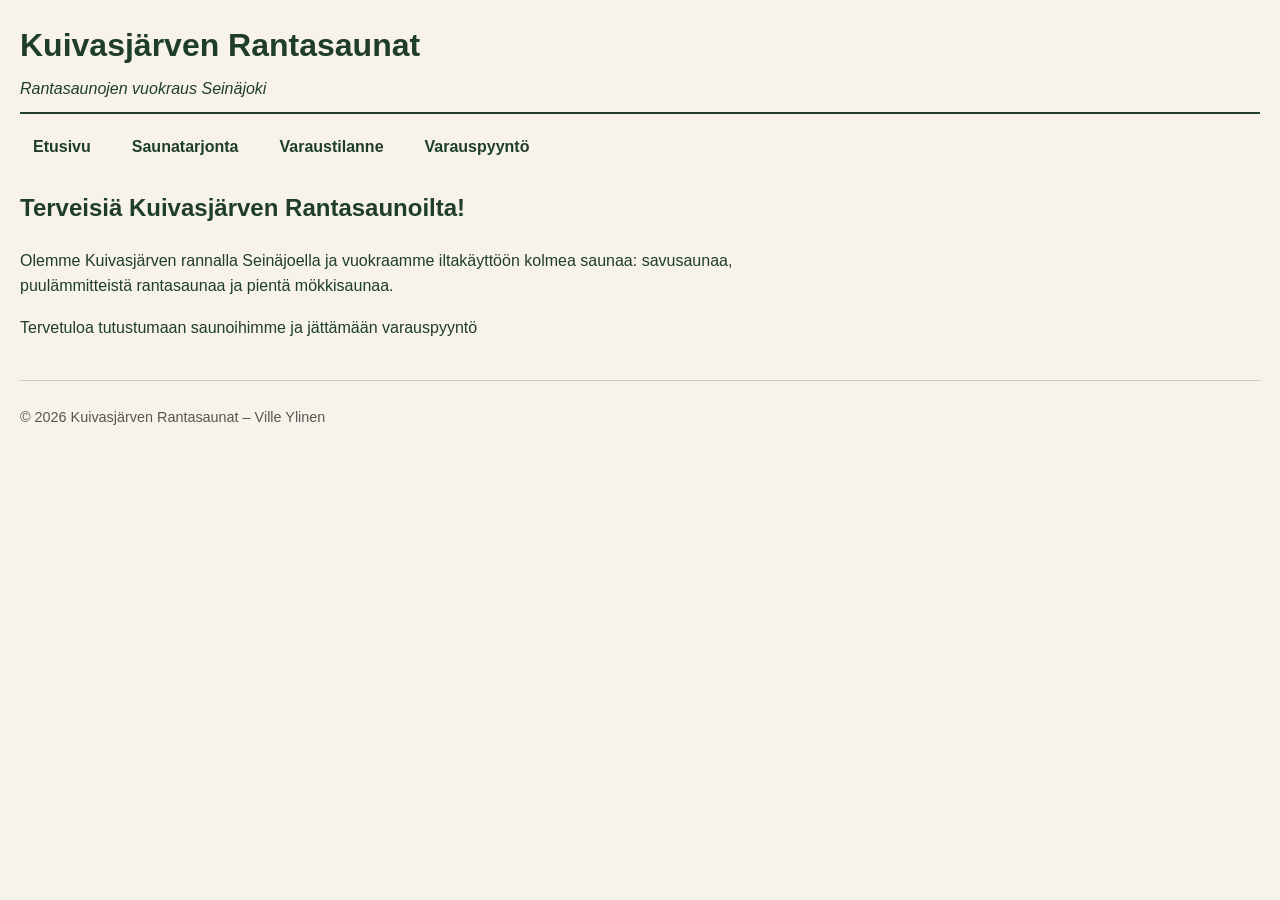
<file: index.html>
<!Doctype html>
<html lang ="fi">
<head>
    <meta charset ="utf-8">
    <meta name="viewport" content="width=device-width, initial-scale=1.0">
    <title>Kuivasjärven Rantasaunat -Etusivu</title>
    <link rel="stylesheet" href="style.css">
</head>
<body>
    <header>
        <h1>Kuivasjärven Rantasaunat</h1>
        <p>Rantasaunojen vuokraus Seinäjoki</p>
    </header>
    <nav> 
        <ul>
            <li><a href="index.html">Etusivu</a></li>
            <li><a href="saunat.html">Saunatarjonta</a></li>
            <li><a href="kalenteri.html">Varaustilanne</a></li>
            <li><a href="varaus.html">Varauspyyntö</a></li>
        </ul>
    </nav>
    <main>
        <h2>Terveisiä Kuivasjärven Rantasaunoilta!</h2>
        <p>Olemme Kuivasjärven rannalla Seinäjoella ja vuokraamme iltakäyttöön kolmea saunaa: savusaunaa, puulämmitteistä rantasaunaa ja pientä mökkisaunaa.</p>
        <p>Tervetuloa tutustumaan saunoihimme ja jättämään varauspyyntö</p>
    </main>
    <footer> 
        <p>© 2026 Kuivasjärven Rantasaunat – Ville Ylinen</p>
    </footer>
</body>
</html>
</file>
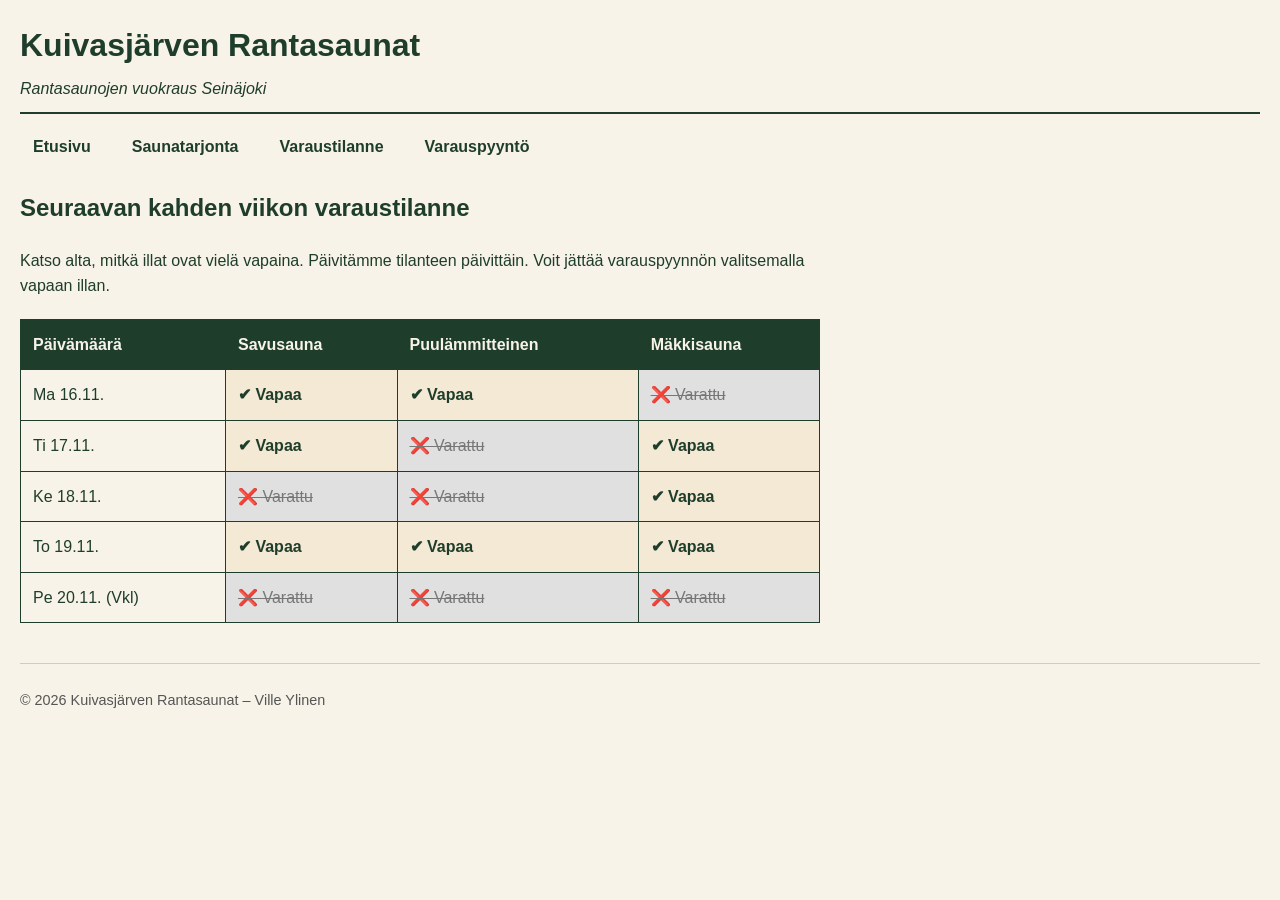
<file: kalenteri.html>
<!Doctype html>
<html lang ="fi">
<head>
    <meta charset ="utf-8">
    <meta name="viewport" content="width=device-width, initial-scale=1.0">
    <title>Kuivasjärven Rantasaunat - Saunatarjonta</title>
    <link rel="stylesheet" href="style.css">
</head>
<body>
    <header>
        <h1>Kuivasjärven Rantasaunat</h1>
        <p>Rantasaunojen vuokraus Seinäjoki</p>
    </header>
    <nav> 
        <ul>
            <li><a href="index.html">Etusivu</a></li>
            <li><a href="saunat.html">Saunatarjonta</a></li>
            <li><a href="kalenteri.html">Varaustilanne</a></li>
            <li><a href="varaus.html">Varauspyyntö</a></li>
        </ul>
    </nav>
    <main>
        <h2>Seuraavan kahden viikon varaustilanne</h2>
        <p>Katso alta,  mitkä illat ovat vielä vapaina. Päivitämme tilanteen päivittäin. Voit jättää varauspyynnön valitsemalla vapaan illan.</p>
        <table class="varauskalenteri">
            <thead>
                <tr>
                    <th>Päivämäärä</th>
                    <th>Savusauna</th>
                    <th>Puulämmitteinen</th>
                    <th>Mäkkisauna</th>
                </tr>
            </thead>
            <tbody>
                <tr>
                    <td>Ma 16.11.</td>
                    <td class="tila-vapaa">✔ Vapaa</td>
                    <td class="tila-vapaa">✔ Vapaa</td>
                    <td class="tila-varattu">❌ Varattu</td>
                </tr>
                <tr>
                    <td>Ti 17.11.</td>
                    <td class="tila-vapaa">✔ Vapaa</td>
                    <td class="tila-varattu">❌ Varattu</td>
                    <td class="tila-vapaa">✔ Vapaa</td>
                </tr>
                <tr>
                    <td>Ke 18.11.</td>
                    <td class="tila-varattu">❌ Varattu</td>
                    <td class="tila-varattu">❌ Varattu</td>
                    <td class="tila-vapaa">✔ Vapaa</td>
                </tr>
                <tr>
                    <td>To 19.11.</td>
                    <td class="tila-vapaa">✔ Vapaa</td>
                    <td class="tila-vapaa">✔ Vapaa</td>
                    <td class="tila-vapaa">✔ Vapaa</td>
                </tr>
                <tr>
                    <td>Pe 20.11. (Vkl)</td>
                    <td class="tila-varattu">❌ Varattu</td>
                    <td class="tila-varattu">❌ Varattu</td>
                    <td class="tila-varattu">❌ Varattu</td>
                </tr>
            </tbody>
        </table>
    </main> 
    <footer> 
        <p>© 2026 Kuivasjärven Rantasaunat – Ville Ylinen</p>
    </footer>
</body>
</html>
</file>
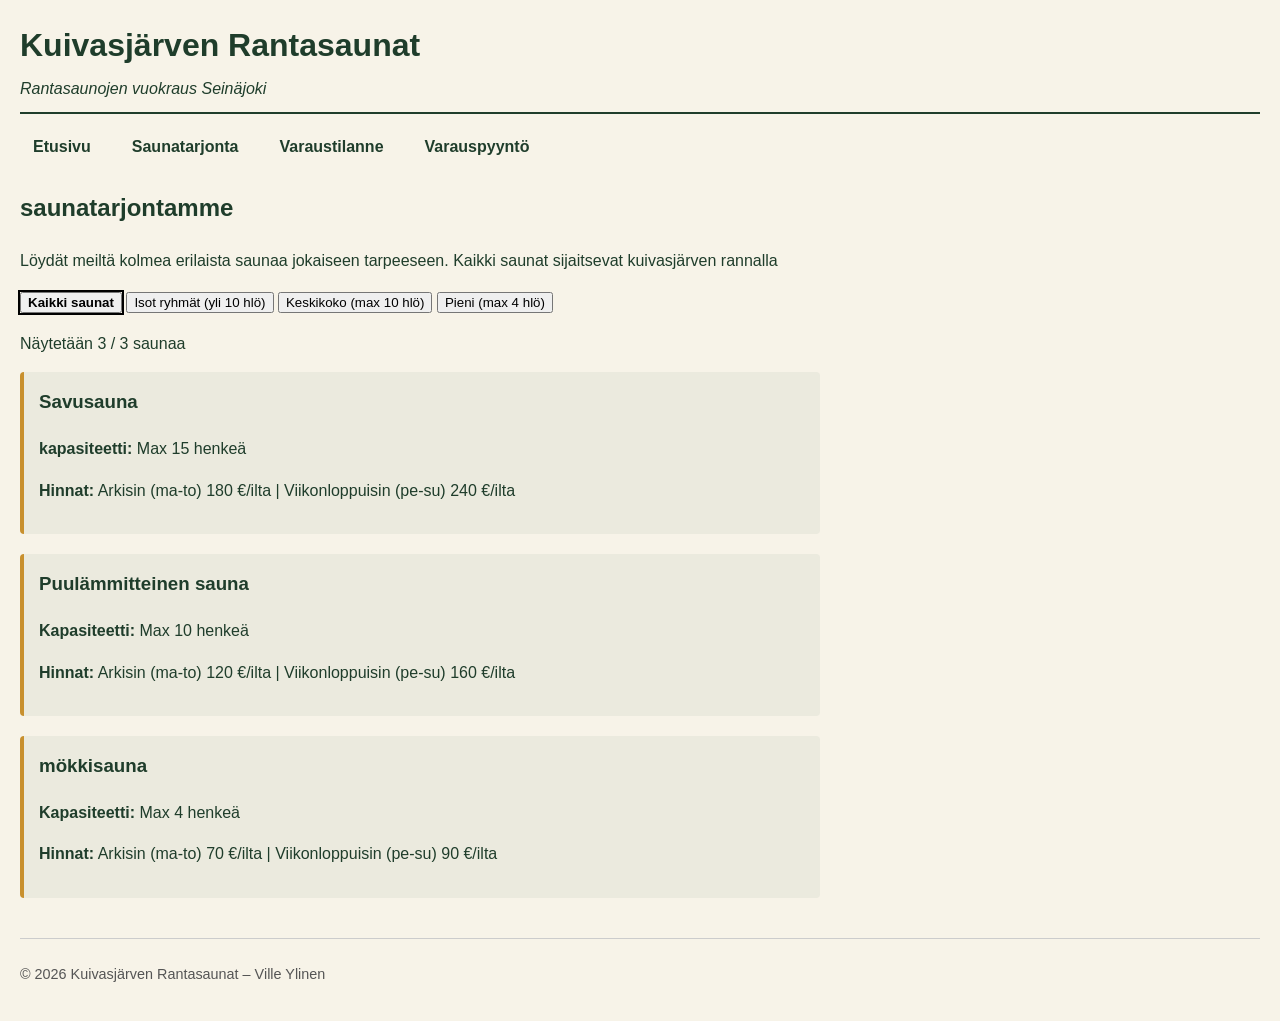
<file: saunat.html>
<!Doctype html>
<html lang ="fi">
<head>
    <meta charset ="utf-8">
    <meta name="viewport" content="width=device-width, initial-scale=1.0">
    <title>Kuivasjärven Rantasaunat - Saunatarjonta</title>
    <link rel="stylesheet" href="style.css">
    <script src="app.js" defer></script>
</head>
<body>
    <header>
        <h1>Kuivasjärven Rantasaunat</h1>
        <p>Rantasaunojen vuokraus Seinäjoki</p>
    </header>
    <nav> 
        <ul>
            <li><a href="index.html">Etusivu</a></li>
            <li><a href="saunat.html">Saunatarjonta</a></li>
            <li><a href="kalenteri.html">Varaustilanne</a></li>
            <li><a href="varaus.html">Varauspyyntö</a></li>
        </ul>
    </nav>
    <main>
        <h2>saunatarjontamme</h2>
        <p>Löydät meiltä kolmea erilaista saunaa jokaiseen tarpeeseen. Kaikki saunat sijaitsevat kuivasjärven rannalla</p>
        
        <div class="suodattimet" role="group" aria-label="Suodata saunoja koon mukaan"></div>
            <button type="button" data-filter="kaikki" aria-pressed="true" class="aktiivinen">Kaikki saunat</button>
            <button type="button" data-filter="iso" aria-pressed="false">Isot ryhmät (yli 10 hlö)</button>
            <button type="button" data-filter="keskikoko" aria-pressed="false">Keskikoko (max 10 hlö)</button>
            <button type="button" data-filter="pieni" aria-pressed="false">Pieni (max 4 hlö)</button>
        </div>
        <p id="sauna-status" aria-live="polite">Näytetään 3 / 3 saunaa</p>

        <div class="sauna-kortti" data-category="iso">
            <h3>Savusauna</h3>
            <p><strong>kapasiteetti:</strong> Max 15 henkeä</p>
            <p><strong>Hinnat:</strong> Arkisin (ma-to) 180 €/ilta | Viikonloppuisin (pe-su) 240 €/ilta</p>
        </div>
        <div class="sauna-kortti" data-category="keskikoko">
            <h3>Puulämmitteinen sauna</h3>
            <p><strong>Kapasiteetti:</strong> Max 10 henkeä</p>
            <p><strong>Hinnat:</strong> Arkisin (ma-to) 120 €/ilta | Viikonloppuisin (pe-su) 160 €/ilta</p>
        </div>
        <div class="sauna-kortti" data-category="pieni">
            <h3>mökkisauna</h3>
            <p><strong>Kapasiteetti:</strong> Max 4 henkeä</p>
            <p><strong>Hinnat:</strong> Arkisin (ma-to) 70  €/ilta | Viikonloppuisin (pe-su) 90 €/ilta</p>
        </div>
    </main> 
    <footer> 
        <p>© 2026 Kuivasjärven Rantasaunat – Ville Ylinen</p>
    </footer>
</body>
</html>
</file>
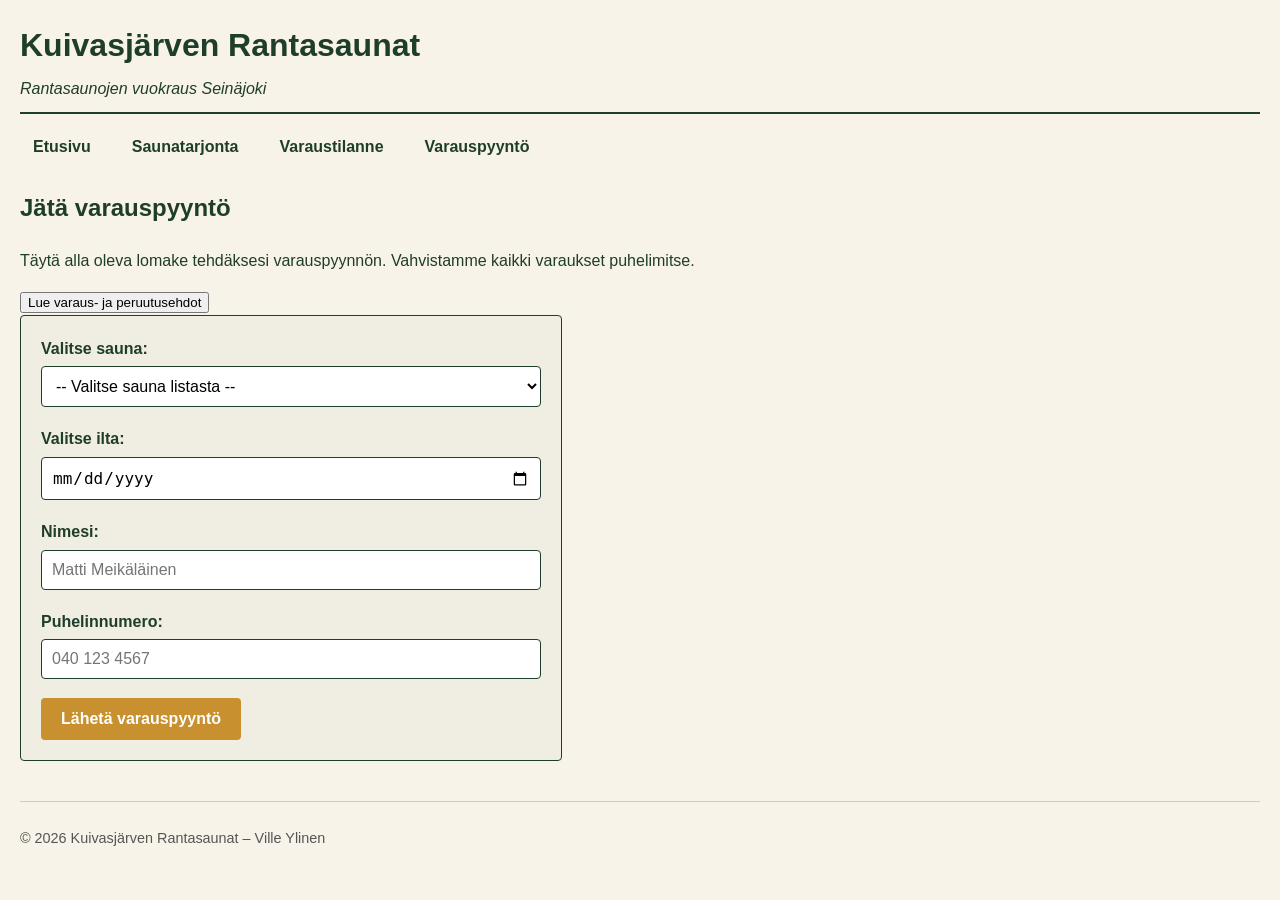
<file: varaus.html>
<!Doctype html>
<html lang ="fi">
<head>
    <meta charset ="utf-8">
    <meta name="viewport" content="width=device-width, initial-scale=1.0">
    <title>Kuivasjärven Rantasaunat -Etusivu</title>
    <link rel="stylesheet" href="style.css">
    <script src="app.js" defer></script>
</head>
<body>
    <header>
        <h1>Kuivasjärven Rantasaunat</h1>
        <p>Rantasaunojen vuokraus Seinäjoki</p>
    </header>
    <nav> 
        <ul>
            <li><a href="index.html">Etusivu</a></li>
            <li><a href="saunat.html">Saunatarjonta</a></li>
            <li><a href="kalenteri.html">Varaustilanne</a></li>
            <li><a href="varaus.html">Varauspyyntö</a></li>
        </ul>
    </nav>
    <main>
        <h2>Jätä varauspyyntö</h2>
        <p>Täytä alla oleva lomake tehdäksesi varauspyynnön. Vahvistamme kaikki varaukset puhelimitse.</p>
        
        <button type="button" popovertarget="varaus-ohje">Lue varaus- ja peruutusehdot</button>
        <div id="varaus-ohje" popover>
            <h3>Varaus- ja peruutusehdot</h3>
            <p>Saunavuoro alkaa klo 17.00 ja päättyy klo 23.00.</p>
            <p>Peruutus on maksuton viimeistään 3 päivää ennen varattua iltaa.</p>
            <button type="button" popovertarget="varaus-ohje" popovertargetaction="hide">Sulje</button>
        </div>
        <div id="tallennettu-varaus" hidden></div>

        
        <form class="varauslomake" novalidate>
            
            <div class="lomake-ryhma">
            <label for="sauna-valinta">Valitse sauna:</label>
            <select id="sauna-valinta" name="sauna" required>
                <option value="" disabled selected>-- Valitse sauna listasta --</option>
                <option value="savusauna">Savusauna (Max 15 henkeä)</option>
                <option value="rantasauna">Puulämmitteinen rantasauna (Max 10 henkeä)</option>
                <option value="mokkisauna">Pieni mökkisauna (Max 4 henkeä)</option>
            </select>
            <span class="virhe-teksti" aria-live="polite"></span>
            </div>

            <div class="lomake-ryhma">
            <label for="paiva-valinta">Valitse ilta:</label>
            <input type="date" id="paiva-valinta" name="paiva" required>
            <span class="virhe-teksti" aria-live="polite"></span>
            </div>

            <div class="lomake-ryhma">
            <label for="nimi">Nimesi:</label>
            <input type="text" id="nimi" name="nimi" placeholder="Matti Meikäläinen" minlength="2" required>            <span class="virhe-teksti" aria-live="polite"></span>
            </div>

            <div class="lomake-ryhma">
            <label for="puhelin">Puhelinnumero:</label>
            <input type="tel" id="puhelin" name="puhelin" placeholder="040 123 4567" minlength="6" required>
            <span class="virhe-teksti" aria-live="polite"></span>
            </div>

            <button type="submit" class="laheta-nappi">Lähetä varauspyyntö</button>
        </form>

        
        <div id="onnistui" class="onnistumis-viesti" hidden>
            <h3>✔ Kiitos varauspyynnöstä!</h3>
            <p>Pyyntönne on vastaanotettu onnistuneesti. Ville Ylinen vahvistaa varauksen teille puhelimitse mahdollisimman pian.</p>
        </div>
    </main>
    <footer> 
        <p>© 2026 Kuivasjärven Rantasaunat – Ville Ylinen</p>
    </footer>
</body>
</html>
</file>
<file: style.css>
:root {
  --teksti: #1f3d2b;       
  --tausta: #f7f3e8;       
  --korostus: #c8902e;     
}

body {
  background-color: var(--tausta);
  color: var(--teksti);
  font-family: 'Segoe UI', Tahoma, Geneva, Verdana, sans-serif;
  margin: 0;
  padding: 20px;
  line-height: 1.6;
}

header {
  border-bottom: 2px solid var(--teksti);
  padding-bottom: 10px;
  margin-bottom: 20px;
}

header h1 {
  margin: 0;
  color: var(--teksti);
}

header p {
  margin: 5px 0 0 0;
  font-style: italic;
}


nav ul {
  list-style-type: none; 
  padding: 0;
  margin: 0 0 30px 0;
  display: flex;        
  gap: 15px;           
}

nav a {
  color: var(--teksti);
  text-decoration: none; 
  font-weight: bold;
  padding: 8px 12px;
  border: 1px solid transparent;
  transition: all 0.3s ease;
}

nav a:hover {
  color: var(--korostus);
  border-bottom: 2px solid var(--korostus);
}

main {
  max-width: 800px;
  margin-bottom: 40px;
}

main h2 {
  color: var(--teksti);
}

footer {
  font-size: 0.9rem;
  border-top: 1px solid #ccc;
  padding-top: 10px;
  color: #555;
}

.sauna-kortti {
  background-color: rgba(31, 61, 43, 0.05);
  border-left: 4px solid var(--korostus);   
  padding: 15px;
  margin-bottom: 20px;
  border-radius: 4px;
}

.sauna-kortti h3 {
  margin-top: 0;
  color: var(--teksti);
}

.varauskalenteri {
  width: 100%;
  border-collapse: collapse; 
  margin-top: 20px;
}

.varauskalenteri th, .varauskalenteri td {
  border: 1px solid var(--teksti);
  padding: 12px;
  text-align: left;
}

.varauskalenteri th {
  background-color: var(--teksti);
  color: var(--tausta);
}

.tila-vapaa {
  background-color: rgba(200, 144, 46, 0.1); 
  font-weight: bold;
}

.tila-varattu {
  background-color: #e0e0e0; 
  color: #777;
  text-decoration: line-through; 
}

.varauslomake {
  background-color: rgba(31, 61, 43, 0.03);
  padding: 20px;
  border: 1px solid var(--teksti);
  border-radius: 4px;
  max-width: 500px;
  margin-bottom: 30px;
}

.lomake-ryhma {
  margin-bottom: 15px;
  display: flex;
  flex-direction: column;
}

.lomake-ryhma label {
  font-weight: bold;
  margin-bottom: 5px;
}

.lomake-ryhma input, .lomake-ryhma select {
  padding: 10px;
  border: 1px solid var(--teksti);
  background-color: #fff;
  border-radius: 4px;
  font-size: 1rem;
}

.laheta-nappi {
  background-color: var(--korostus);
  color: #fff;
  border: none;
  padding: 12px 20px;
  font-size: 1rem;
  font-weight: bold;
  border-radius: 4px;
  cursor: pointer;
  transition: background 0.3s;
}

.laheta-nappi:hover {
  background-color: var(--teksti);
}

.onnistumis-viesti {
  display: none;
  background-color: #f0f7f4;
  border: 2px solid var(--teksti);
  padding: 20px;
  border-radius: 4px;
  max-width: 500px;
}

.onnistumis-viesti:target {
  display: block;
}
.virhe-teksti {
  color: #b00020;
  font-size: 0.9rem;
  display: block;
  margin-top: 0.25rem;
}

button.aktiivinen {
  font-weight: bold;
  outline: 2px solid currentColor;
}

#varaus-ohje {
  padding: 1.5rem;
  border: 2px solid #333;
  border-radius: 8px;
  max-width: 400px;
}

#tallennettu-varaus {
  background: #ffffff;
  padding: 0.8rem 1rem;
  border-left: 4px solid #c8902e;
  margin: 1rem 0;
}
</file>
